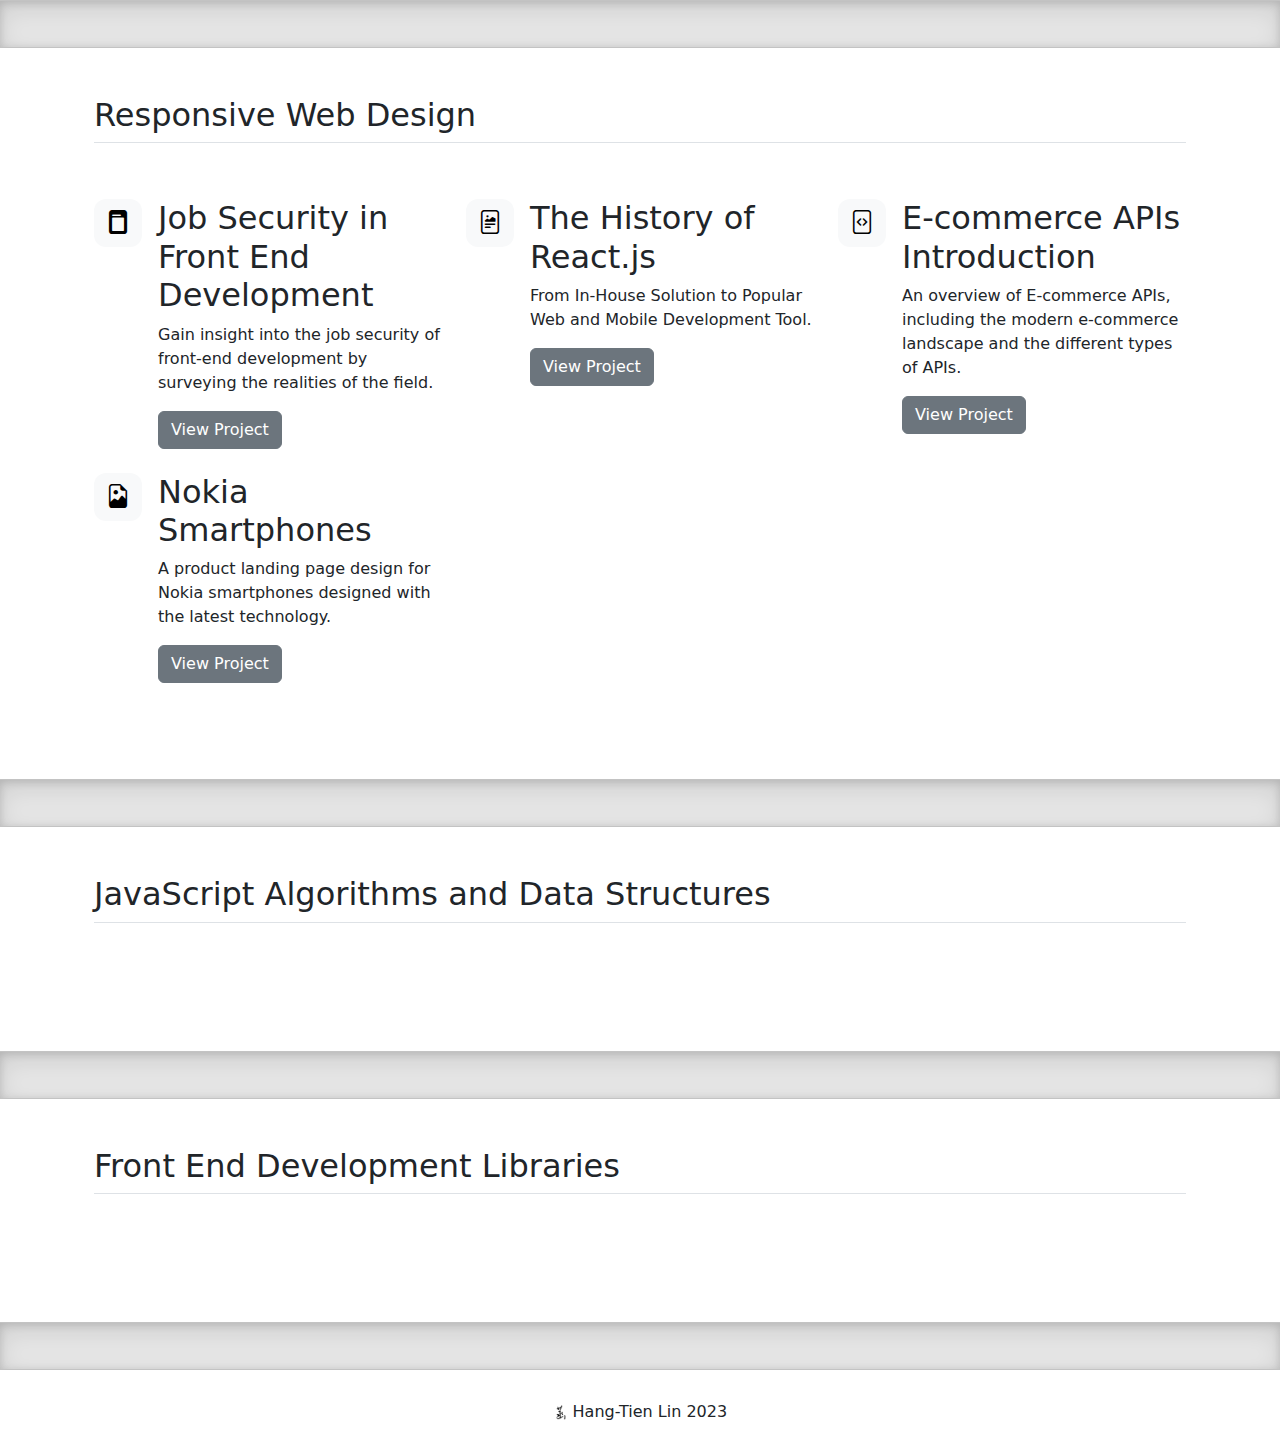
<file: index.html>
<!doctype html>
<html lang="en">
  <head>
    <meta charset="utf-8">
    <meta name="viewport" content="width=device-width, initial-scale=1">
    <meta name="description" content="CodeCamp Projects">
    <meta name="author" content="Hang-Tien Lin">
    <title>CodeCamp Projects</title>
    <link href="css/bootstrap.min.css" rel="stylesheet">
    <link href="css/index-styles.css" rel="stylesheet">
    <link rel="stylesheet" href="https://cdn.jsdelivr.net/npm/bootstrap-icons@1.10.3/font/bootstrap-icons.css">
  </head>
  <body>
  <main>
    <h1 class="visually-hidden">CodeCamp Projects</h1>

    <div class="b-example-divider"></div>

    <div class="container px-4 py-5" id="hanging-icons">
      <h2 class="pb-2 border-bottom">Responsive Web Design</h2>
      <div class="row g-4 py-5 row-cols-1 row-cols-lg-3">
        <div class="col d-flex align-items-start">
          <div class="icon-square text-bg-light d-inline-flex align-items-center justify-content-center fs-4 flex-shrink-0 me-3">
            <i class="bi bi-file-post-fill"></i>
          </div>
          <div>
            <h3 class="fs-2">Job Security in Front End Development</h3>
            <p>Gain insight into the job security of front-end development by surveying the realities of the field.</p>
            <a href="jobsecurity-frontenddev.html" class="btn btn-secondary" target="_blank">
              View Project
            </a>
          </div>
        </div>
        <div class="col d-flex align-items-start">
          <div class="icon-square text-bg-light d-inline-flex align-items-center justify-content-center fs-4 flex-shrink-0 me-3">
            <i class="bi bi-file-richtext"></i>
          </div>
          <div>
            <h3 class="fs-2">The History of React.js</h3>
            <p>From In-House Solution to Popular Web and Mobile Development Tool.</p>
            <a href="react-history.html" class="btn btn-secondary" target="_blank">
              View Project
            </a>
          </div>
        </div>
        <div class="col d-flex align-items-start">
          <div class="icon-square text-bg-light d-inline-flex align-items-center justify-content-center fs-4 flex-shrink-0 me-3">
            <i class="bi bi-file-code"></i>
          </div>
          <div>
            <h3 class="fs-2">E-commerce APIs Introduction</h3>
            <p>An overview of E-commerce APIs, including the modern e-commerce landscape and the different types of APIs.</p>
            <a href="ecommerce-api.html" class="btn btn-secondary" target="_blank">
              View Project
            </a>
          </div>
        </div>
        <div class="col d-flex align-items-start">
          <div class="icon-square text-bg-light d-inline-flex align-items-center justify-content-center fs-4 flex-shrink-0 me-3">
            <i class="bi bi-file-earmark-image"></i>
          </div>
          <div>
            <h3 class="fs-2">Nokia Smartphones</h3>
            <p>A product landing page design for Nokia smartphones designed with the latest technology.</p>
            <a href="nokia-smartphones.html" class="btn btn-secondary" target="_blank">
              View Project
            </a>
          </div>
        </div>
      </div>
    </div>

    <div class="b-example-divider"></div>

    <div class="container px-4 py-5" id="hanging-icons">
      <h2 class="pb-2 border-bottom">JavaScript Algorithms and Data Structures</h2>
      <div class="row g-4 py-5 row-cols-1 row-cols-lg-3">

      </div>
    </div>

    <div class="b-example-divider"></div>

    <div class="container px-4 py-5" id="hanging-icons">
      <h2 class="pb-2 border-bottom">Front End Development Libraries</h2>
      <div class="row g-4 py-5 row-cols-1 row-cols-lg-3">

      </div>
    </div>

    <div class="b-example-divider"></div>
    <footer> 
      <div class="box">
      <a href="https://htlin.me/" target="_blank">
      <img class="htlicon" src="images/faviconhtl.png">
      </a>
      <br><br>
      <p>Hang-Tien Lin 2023</p>
      </div>
    </footer>
  </main>

  <!--JS-->
  <script src="js/bootstrap.bundle.min.js"></script>    
  </body>
</html>
</file>
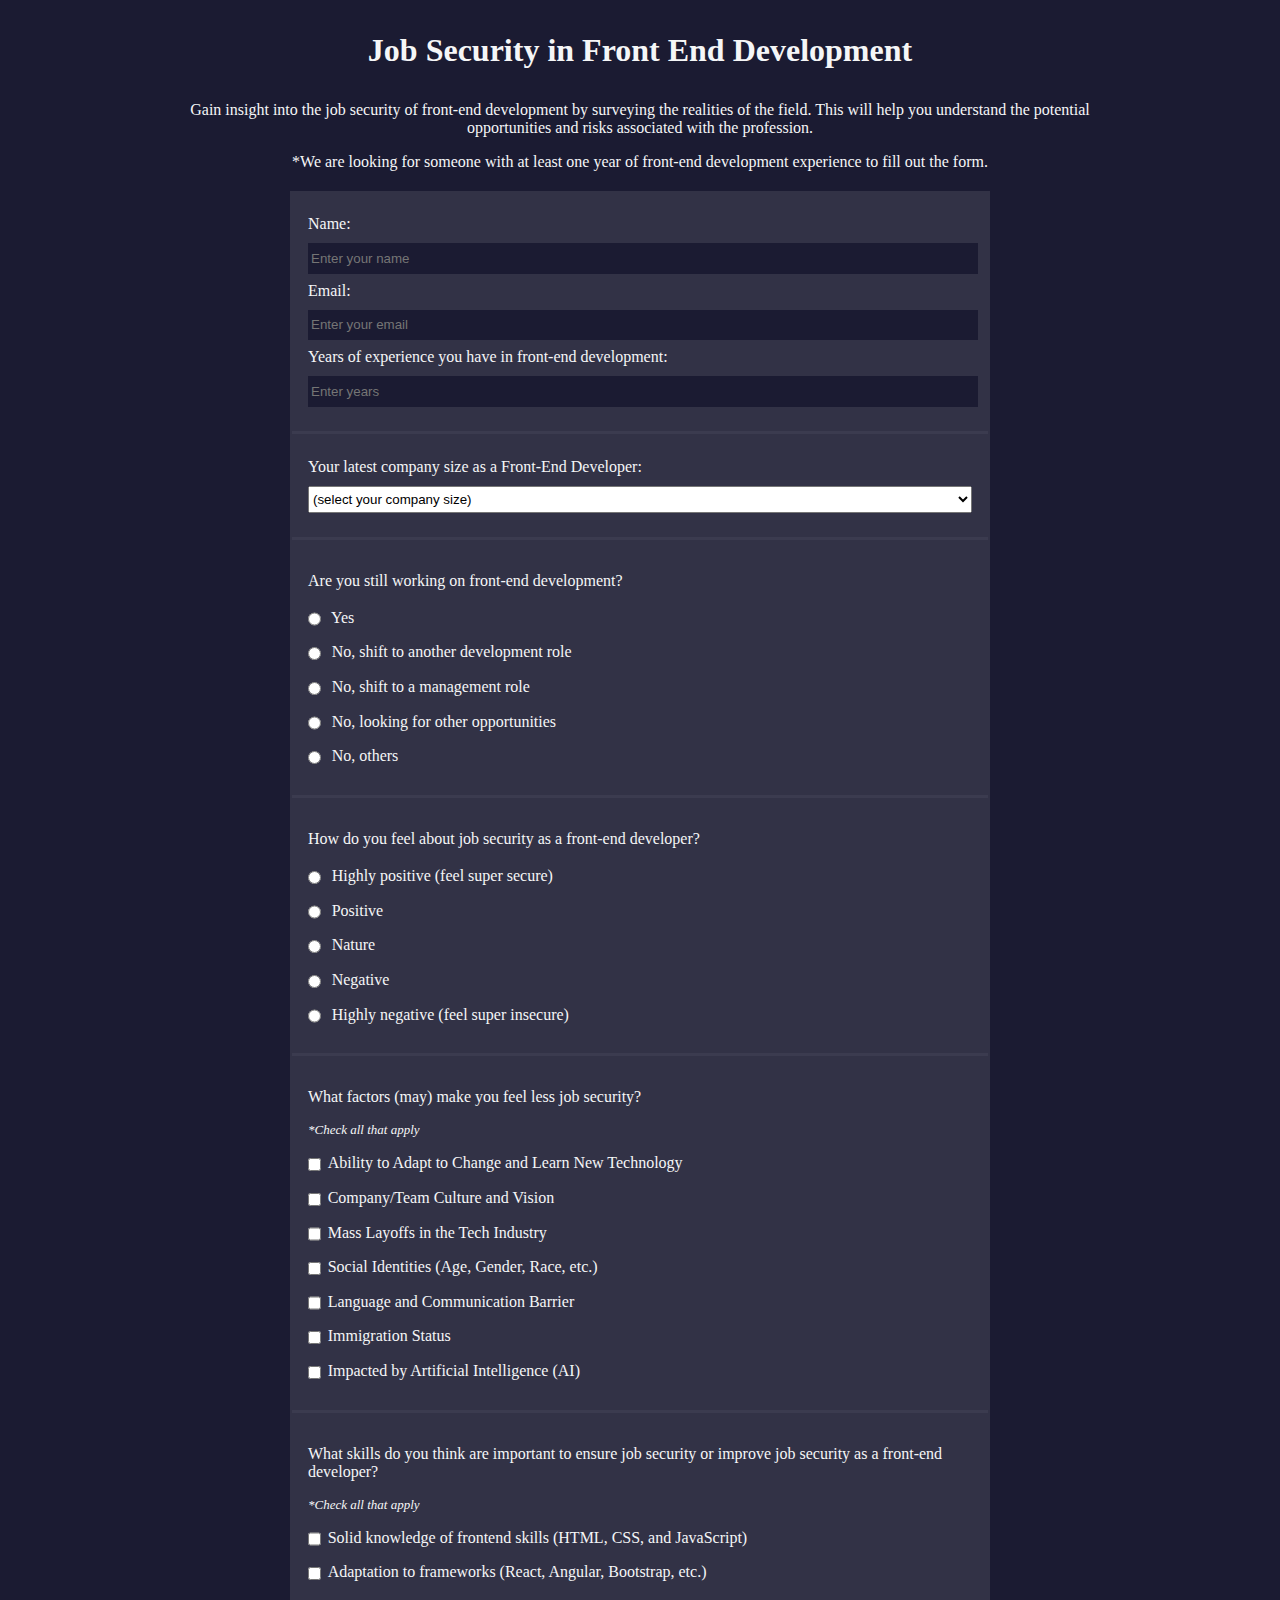
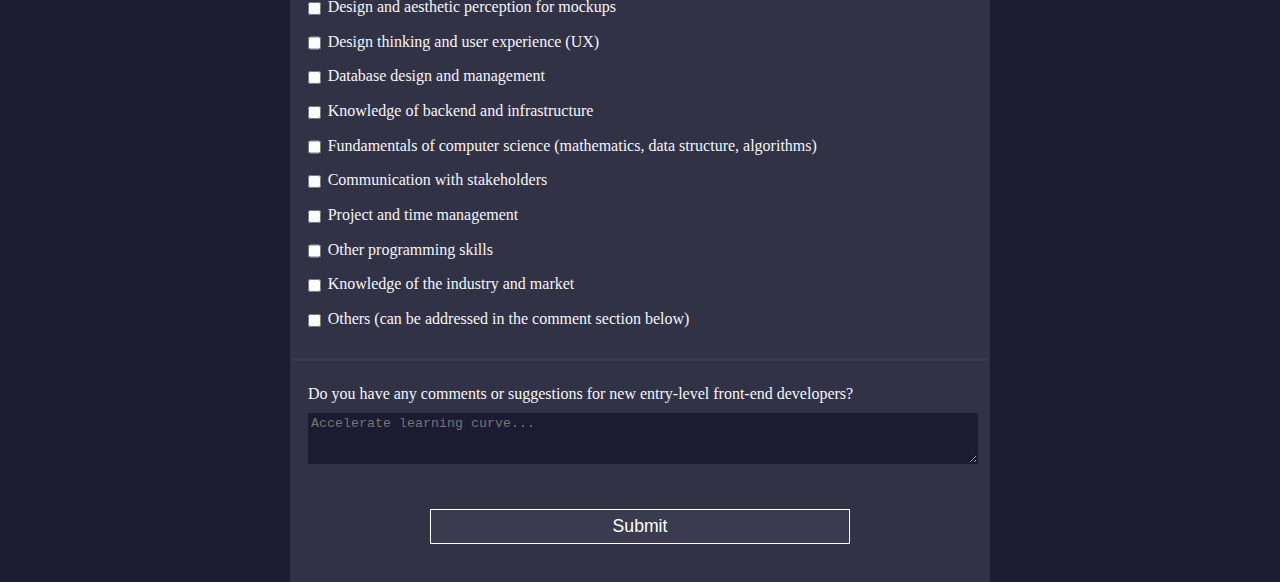
<file: jobsecurity-frontenddev.html>
<!DOCTYPE html>
<html lang="en">
<head>
  <meta charset="utf-8">
  <meta name="viewport" content="width=device-width, initial-scale=1.0">
  <title>Job Security in Front End Development</title>
  <link href="css/jobsecurity-frontenddev-styles.css" rel="stylesheet"/>
</head>
<body>
  <h1 id="title">Job Security in Front End Development</h1>
  <p id="description">Gain insight into the job security of front-end development by surveying the realities of the field. This will help you understand the potential opportunities and risks associated with the profession.</p> 
  <p class="comment"><center>*We are looking for someone with at least one year of front-end development experience to fill out the form.</center></p>
  <form id="survey-form">
    <!--Basic Info-->
    <fieldset>
      <label id="name-label" for="name"> Name: <input id="name" name="name" type="text" placeholder="Enter your name" required /></label>
      <label id= "email-label" for="email"> Email: <input id="email" name="email" type="email" placeholder="Enter your email" required /></label>
      <label id="number-label" for="number"> Years of experience you have in front-end development: <input id="number" name="year" type="number" min="1" max="100" placeholder="Enter years" required /></label>
    </fieldset>
    <!--Company Size-->
    <fieldset>
      <label for="company-size">Your latest company size as a Front-End Developer:
        <select id="dropdown" name="company-size" required>
          <option value="" selected="true" disabled="disabled">(select your company size)</option>
          <option value="1">1 - 10</option>
          <option value="2">11 - 50</option>
          <option value="3">51 - 200</option>
          <option value="4">201 - 500</option>
          <option value="5">501 - 1,000</option>
          <option value="6">1,001 - 5,000</option>
          <option value="7">5,001 - 10,000</option>
          <option value="8">10,001+</option>
        </select>
      </label>
    </fieldset>
    <!--Current Work-->
    <fieldset>
      <P class="formtext">Are you still working on front-end development?</P>
      <label for="Y"><input id="Y" value="Y" type="radio" name="current-work" class="inline"/> Yes</label>
      <label for="ND"><input id="ND" value="ND" type="radio" name="current-work" class="inline"/> No, shift to another development role</label>
      <label for="NM"><input id="NM" value="NM" type="radio" name="current-work" class="inline"/> No, shift to a management role</label>
      <label for="NO"><input id="NO" value="NO" type="radio" name="current-work" class="inline"/> No, looking for other opportunities</label>
      <label for="N"><input id="N" value="N" type="radio" name="current-work" class="inline"/> No, others</label>
    </fieldset>
    <!--Job Security Level-->
    <fieldset>
      <P class="formtext">How do you feel about job security as a front-end developer?</P>
      <label for="HP"><input id="HP" value="HP" type="radio" name="JS-level" class="inline"/> Highly positive (feel super secure)</label>
      <label for="PO"><input id="PO" value="PO" type="radio" name="JS-level" class="inline"/> Positive</label>
      <label for="NA"><input id="NA" value="NA" type="radio" name="JS-level" class="inline"/> Nature</label>
      <label for="NE"><input id="NE" value="NE" type="radio" name="JS-level" class="inline"/> Negative</label>
      <label for="HN"><input id="HN" value="HN" type="radio" name="JS-level" class="inline"/> Highly negative (feel super insecure)</label>
    </fieldset>
    <!--Factors-->
    <fieldset>
      <p class="formtext">What factors (may) make you feel less job security?</p>
      <p class="comment">*Check all that apply</p>
      <label><input type="checkbox" value="NewChange" class="inline" name="JS-factors"/>Ability to Adapt to Change and Learn New Technology</label>
      <label><input type="checkbox" value="Culture" class="inline" name="JS-factors"/>Company/Team Culture and Vision</label>
      <label><input type="checkbox" value="Layoffs" class="inline" name="JS-factors"/>Mass Layoffs in the Tech Industry</label>
      <label><input type="checkbox" value="Identities" class="inline" name="JS-factors"/>Social Identities (Age, Gender, Race, etc.)</label>
      <label><input type="checkbox" value="Language" class="inline" name="JS-factors"/>Language and Communication Barrier</label>
      <label><input type="checkbox" value="Immigration" class="inline" name="JS-factors"/>Immigration Status</label>
      <label><input type="checkbox" value="AI" class="inline" name="JS-factors"/>Impacted by Artificial Intelligence (AI)</label>
    </fieldset>
    <!--Skills-->
    <fieldset>
      <p class="formtext">What skills do you think are important to ensure job security or improve job security as a front-end developer? </p>
      <p class="comment">*Check all that apply</p>
      <label><input type="checkbox" value="FrontendSkill" class="inline" name="JS-skills"/>Solid knowledge of frontend skills (HTML, CSS, and JavaScript)</label>
      <label><input type="checkbox" value="Frameworks" class="inline" name="JS-skills"/>Adaptation to frameworks (React, Angular, Bootstrap, etc.)</label>
      <label><input type="checkbox" value="Design" class="inline" name="JS-skills"/>Design and aesthetic perception for mockups</label>
      <label><input type="checkbox" value="UX" class="inline" name="JS-skills"/>Design thinking and user experience (UX)</label>
      <label><input type="checkbox" value="Database" class="inline" name="JS-skills"/>Database design and management</label>
      <label><input type="checkbox" value="Backend" class="inline" name="JS-skills"/>Knowledge of backend and infrastructure</label>
      <label><input type="checkbox" value="CS" class="inline" name="JS-skills"/>Fundamentals of computer science (mathematics, data structure, algorithms)</label>
      <label><input type="checkbox" value="Communication" class="inline" name="JS-skills"/>Communication with stakeholders</label>
      <label><input type="checkbox" value="PM" class="inline" name="JS-skills"/>Project and time management</label>
      <label><input type="checkbox" value="OtherProgram" class="inline" name="JS-skills"/>Other programming skills</label>
      <label><input type="checkbox" value="Industry" class="inline" name="JS-skills"/>Knowledge of the industry and market</label>
      <label><input type="checkbox" value="Others" class="inline" name="JS-skills"/>Others (can be addressed in the comment section below)</label>
    </fieldset>
    <!--Comments-->
    <fieldset>
      <label for="comment">Do you have any comments or suggestions for new entry-level front-end developers?
        <textarea id="comment" name="comment" rows="3" cols="30" placeholder="Accelerate learning curve..."></textarea>
        </label>
    </fieldset>
    <input id="submit" type="submit" value="Submit" />
  </form>
</body>
</html>
</file>
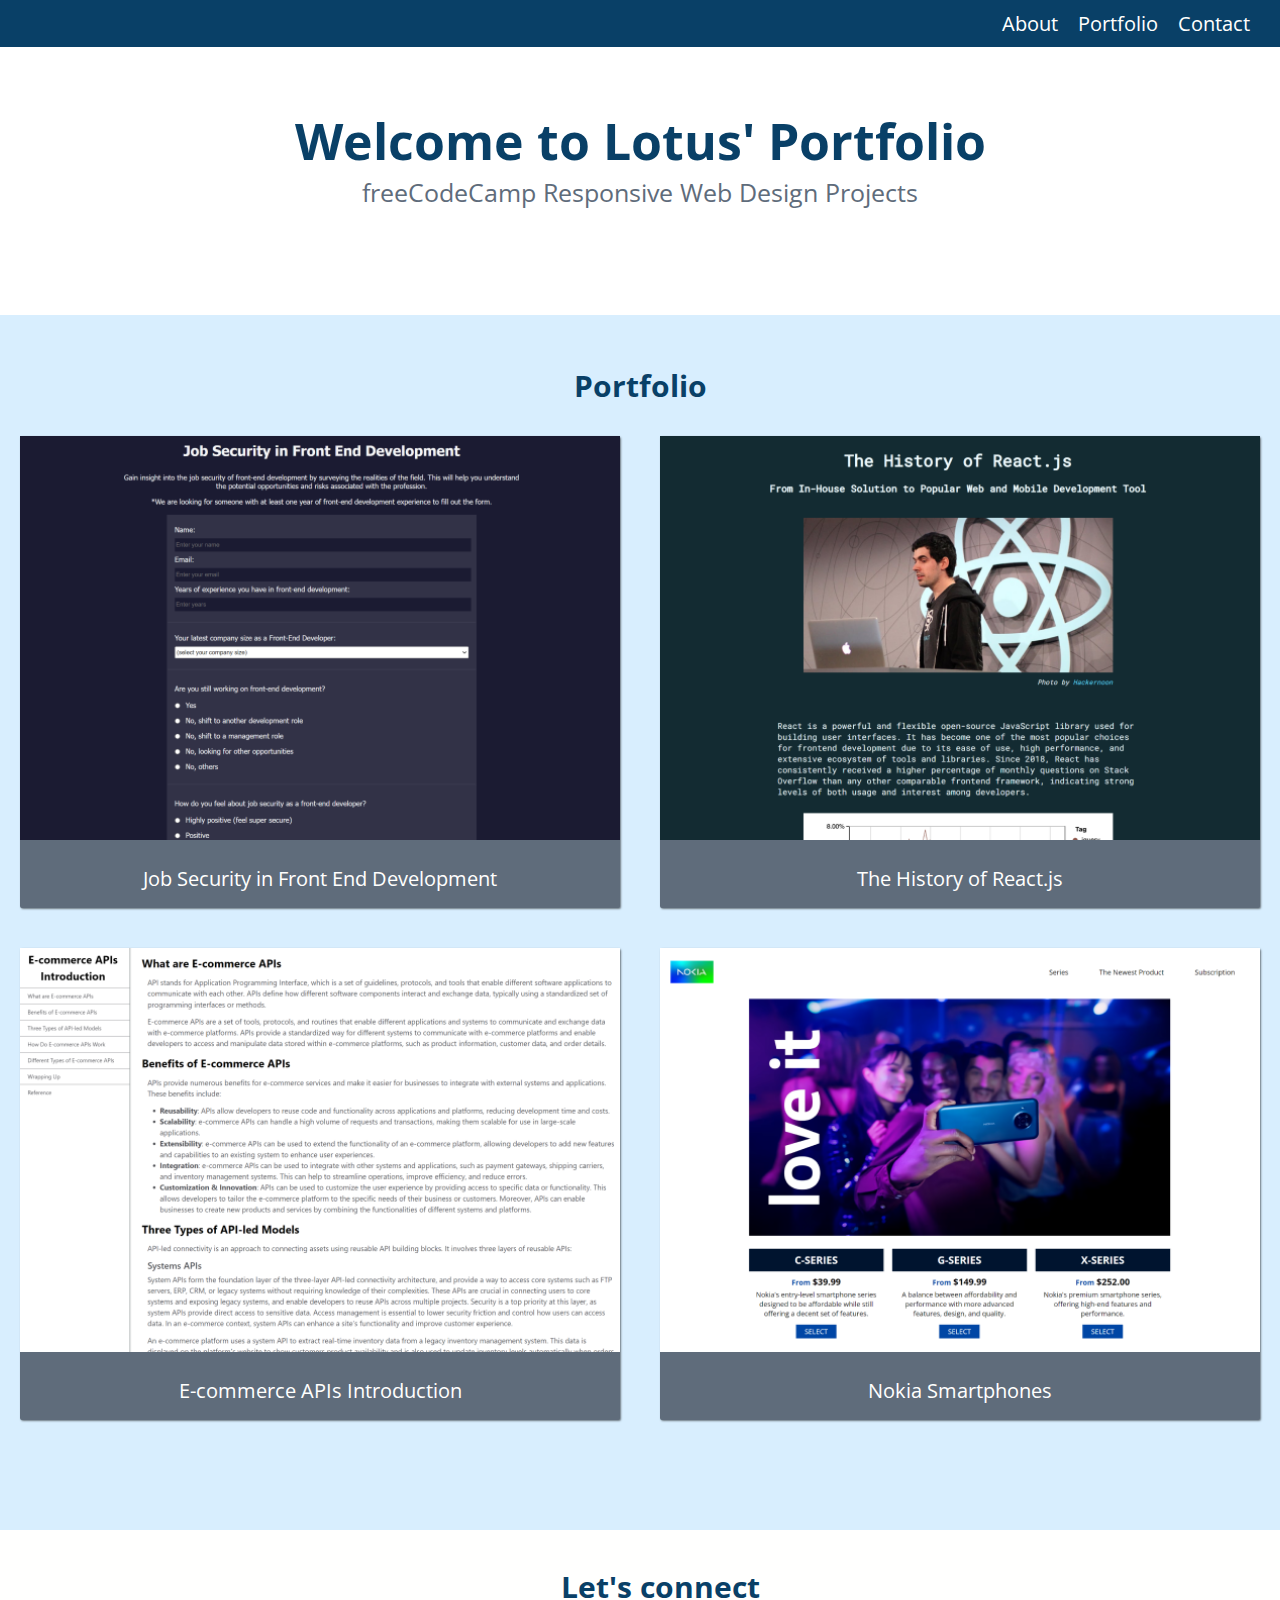
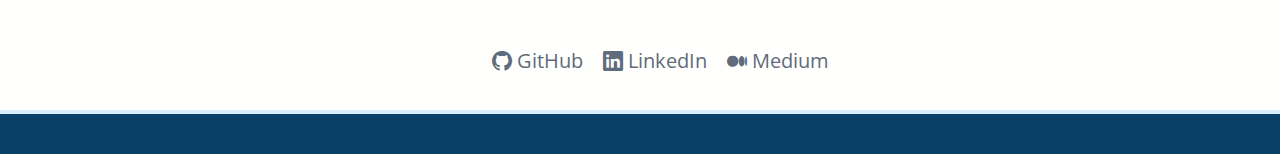
<file: personal-portfolio.html>
<!DOCTYPE html>
<html>
  <head>
    <meta charset="utf-8">
    <meta name="viewport" content="width=device-width, initial-scale=1.0">
	<link rel="stylesheet" href="css/personal-portfolio.css"/>
    <link rel="preconnect" href="https://fonts.googleapis.com">
	<link rel="preconnect" href="https://fonts.gstatic.com" crossorigin>
	<link href="https://fonts.googleapis.com/css2?family=Open+Sans:wght@300;400;500;700&display=swap" rel="stylesheet">
    <link rel="stylesheet" href="https://cdn.jsdelivr.net/npm/bootstrap-icons@1.10.3/font/bootstrap-icons.css">
    <title>Lotus' CodeCamp Project</title>
  </head>
<body>
	<nav id="navbar" class="nav">
      <ul class="nav-list">
        <li><a href="#welcome-section">About</a></li>
        <li><a href="#projects">Portfolio</a></li>
        <li><a href="#contact">Contact</a></li>
      </ul>
    </nav>
    <!--welcome-section-->
    <section id="welcome-section" class="welcome-section"> 
      <h1>Welcome to Lotus' Portfolio</h1>
      <p>freeCodeCamp Responsive Web Design Projects</p>

    </section>
    <!--projects-->
    <section id="projects" class="projects-section"> 
      <h2 class="title">Portfolio</h2>
      <div class="projects-grid">
        <a href="https://htlin.me/codecamp/jobsecurity-frontenddev.html" target="_blank" class="project project-tile">
          <img class="project-image" src="images/portfolio/js.png" alt="project"/>
          <p class="project-title">Job Security in Front End Development</p>
        </a> 
        <a href="https://htlin.me/codecamp/react-history.html" target="_blank" class="project project-tile">
          <img class="project-image" src="images/portfolio/react.png" alt="project"/>
          <p class="project-title">The History of React.js</p>
        </a> 
        <a href="https://htlin.me/codecamp/ecommerce-api.html" target="_blank" class="project project-tile">
          <img class="project-image" src="images/portfolio/ecapi.png" alt="project"/>
          <p class="project-title">E-commerce APIs Introduction</p>
        </a> 
        <a href="https://htlin.me/codecamp/nokia-smartphones.html" target="_blank" class="project project-tile">
          <img class="project-image" src="images/portfolio/nokia.png" alt="project"/>
          <p class="project-title">Nokia Smartphones</p>
        </a> 
      </div>
    </section>
    <!--contact-->
    <section id="contact" class="contact-section"> 
      <h2>Let's connect</h2>
      <div class="contact-links">
        <a id="profile-link" href="https://github.com/hl25795" target="_blank"><i class="bi bi-github"></i> GitHub</a>
        <a href="https://www.linkedin.com/in/lotuslin1222/" target="_blank"><i class="bi bi-linkedin"></i> LinkedIn</a>
        <a href="https://medium.com/@lotus.lin" target="_blank"><i class="bi bi-medium"></i> Medium</a>
      </div>
    </section>
    <footer>
      
    </footer>
</body>
</file>
<file: css/index-styles.css>
.b-example-divider {
  height: 3rem;
  background-color: rgba(0, 0, 0, .1);
  border: solid rgba(0, 0, 0, .15);
  border-width: 1px 0;
  box-shadow: inset 0 .5em 1.5em rgba(0, 0, 0, .1), inset 0 .125em .5em rgba(0, 0, 0, .15);
}

.b-example-vr {
  flex-shrink: 0;
  width: 1.5rem;
  height: 100vh;
}

.bi {
  vertical-align: -.125em;
  fill: currentColor;
}

.nav-scroller {
  position: relative;
  z-index: 2;
  height: 2.75rem;
  overflow-y: hidden;
}

.nav-scroller .nav {
  display: flex;
  flex-wrap: nowrap;
  padding-bottom: 1rem;
  margin-top: -1px;
  overflow-x: auto;
  text-align: center;
  white-space: nowrap;
  -webkit-overflow-scrolling: touch;
}

.icon-square {
  width: 3rem;
  height: 3rem;
  border-radius: .75rem;
}

footer{
  text-align: center;
  margin-top: 30px;
}
.htlicon{
  height: 0.9em;
  margin-right: 5px;
}
.box{
  display: flex;
  flex-direction: row;
  justify-content:center;
  align-items: baseline;
}
.patch-check > a{
  color:#0089A7;
}
.patch-check > a:hover{
  color:#a71e00;
}
</file>
<file: css/jobsecurity-frontenddev-styles.css>
body {
    width: 80%;
    height: 100vh;
    margin: 10px auto;
    background-color: #1b1b32;
    color: #f5f6f7;
    font-family: Tahoma;
    font-size: 16px;
  }
  
  h1, p {
    margin: 1em auto;
    text-align: center;
    max-width: 900px;
  }
  
  form {
    width: 60vw;
    max-width: 700px;
    min-width: 300px;
    margin: 20px auto;
    padding-bottom: 20px;
    background-color: rgba(255,255,255,0.1);
  }
  
  fieldset {
    border: none;
    padding: 1rem 1rem;
    border-bottom: 3px solid #3b3b4f;
  }
  
  fieldset:last-of-type {
    border-bottom: none;
  }
  
  label {
    display: block;
    margin: 0.5rem 0;
  }
  
  input,
  textarea,
  select {
    margin: 10px 0 0 0;
    width: 100%;
    min-height: 2em;
  }
  
  input, 
  textarea {
    background-color: #1b1b32;
    border: 1px solid #1b1b32;
    color: #ffffff;
  }
  
  .formtext {
    text-align: left;
  }
  
  .inline {
    width: unset;
    margin: 0 0.5em 0 0;
    vertical-align: middle;
  }
  
  .comment{
    text-align: left;
    font-style: italic;
    font-size: small;
  }
  
  input[type="submit"] {
    display: block;
    width: 60%;
    margin: 1em auto;
    height: 2em;
    font-size: 1.1rem;
    background-color: #3b3b4f;
    border-color: white;
    min-width: 200px;
  }
</file>
<file: css/personal-portfolio.css>
html {
    font-size: 62.5%;
    }
    :root {
      --darkbg: #094067;
      --lightbg: #d8eefe;
      --main-white: #fffffe;
      --main-gray: #5f6c7b;
      --main-blue: #3da9fc;
      --main-red: #ef4565;
    }
    * {
        margin: 0;
        padding: 0;
        box-sizing: inherit;
    }
    body{
      font-family: 'Open Sans', sans-serif;
      font-size: 1.8rem;
      font-weight: 400;
    }
    .nav {
      display: flex;
      justify-content: flex-end;
      position: fixed;
      top: 0;
      left: 0;
      width: 100%;
      background: var(--darkbg);
      z-index: 10;
    }
    ul {
      list-style: none;
    }
    .nav-list{
      display: flex;
      margin-right: 2rem;
    }
    li{
      display: list-item;
    }
    a {
      text-decoration: none;
      color: var(--main-white);
    }
    a:hover{
      color: var(--main-blue);
    }
    .nav-list a {
      display: block;
      font-size: 2rem;
      padding: 1rem;
    }
    .nav-list a:hover {
      color: var(--main-red);
    }
    
    section{
      display: block;
    }
    .welcome-section {
      display: flex;
      flex-direction: column;
      justify-content: center;
      align-items: center;
      width: 100%;
      height: 35vh;
    }
    h1{
      font-weight: 700;
      font-size: 5rem;
      color: var(--darkbg);
      text-align: center;
    }
    .welcome-section > p{
      color: var(--main-gray);
      text-align: center;
      font-size: 2.5rem;
    }
    .projects-section {
      text-align: center;
      padding: 5rem 2rem;
      background: var(--lightbg);
    }
    h2{
      font-size: 3rem;
      color: var(--darkbg);
      font-weight: 700;
    }
    .title{
      max-width: 640px;
      margin: 0 auto 3rem auto;
    }
    .projects-grid {
      display: grid;
      grid-template-columns: repeat(auto-fit, minmax(400px, 1fr));
      grid-gap: 4rem;
      width: 100%;
      max-width: 1280px;
      margin: 0 auto;
      margin-bottom: 6rem;
    }
    .project {
        background: var(--main-gray);
        box-shadow: 1px 1px 2px rgba(0, 0, 0, 0.5);
        border-radius: 2px;
    }
    .project-title {
        font-size: 2rem;
        padding: 2rem 0.5rem;
    }
    .project-image{
        height: calc(100% - 6.8rem);
        width: 100%;
        object-fit: cover;
    }
    .contact-section{
      display: flex;
      flex-direction: column;
      justify-content: center;
      align-items: center;
      text-align: center;
      width: 100%;
      height: 20vh;
      padding: 0 2rem;
      background: var(--main-white);
    }
    .contact-links {
      display: flex;
      justify-content: center;
      width: 100%;
      max-width: 980px;
      margin-top: 4rem;
      flex-wrap: wrap;
    }
    .contact-links > a{
      color: var(--main-gray);
      padding: 0 1rem;
      font-size: 2rem;
    }
    .contact-links > a:hover{
      color: var(--main-blue);
    }
    footer {
        font-weight: 300;
        display: flex;
        justify-content: space-evenly;
        padding: 2rem;
        background: var(--darkbg);
        border-top: 4px solid var(--lightbg);
    }
    
    @media only screen and (min-width: 1280px) {
      .projects-grid {
        grid-template-columns: repeat(auto-fit, minmax(600px, 1fr));
    }
    }
</file>
